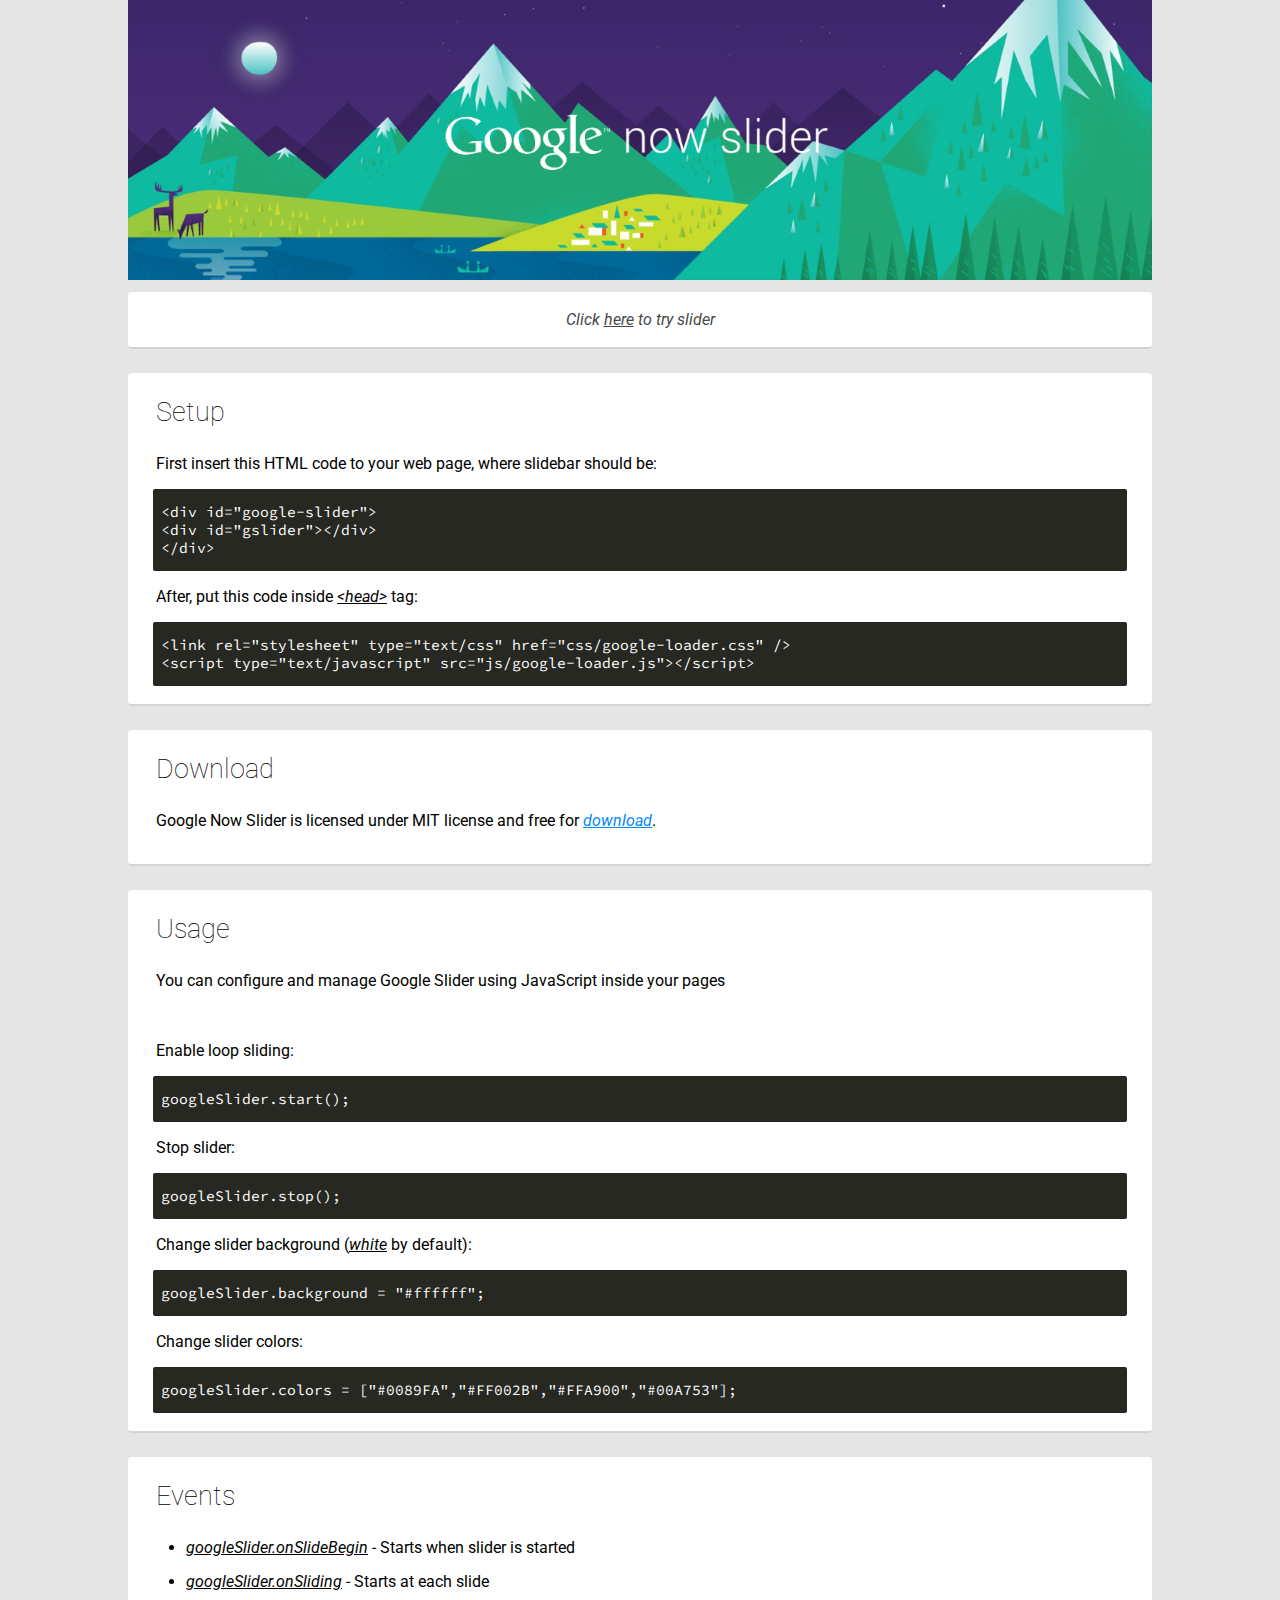
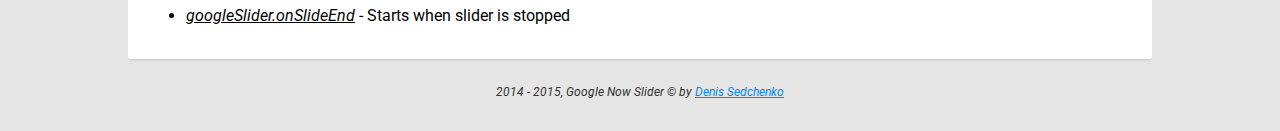
<file: index.html>
<!DOCTYPE html>
<html>
	<head>
		<title>Google Now Slider</title>
		<meta name="description" content="A sliding preloader from Google Now for websites" />
		<meta name="charset" content="UTF-8" />
		<meta name="author" content="Denis Sedchenko" />
		<link rel="stylesheet" type="text/css" href="css/style.css" />
		<link rel="stylesheet" type="text/css" href="css/google-loader.css" />
		<script type="text/javascript" src="js/google-loader.js"></script>
		<link href='http://fonts.googleapis.com/css?family=Source+Code+Pro' rel='stylesheet' type='text/css'>
		<link href='http://fonts.googleapis.com/css?family=Roboto:400,300,300italic,700,400italic' rel='stylesheet' type='text/css' />
		<script type="text/javascript">
		googleSlider.background = "#E5E5E5";
		function slide(mode){
			if(mode == true)
			{
				googleSlider.start();
			}
			else
			{
				googleSlider.stop();
			}
		}
		//Events
		googleSlider.onSlideBegin = function(){document.getElementById("start").innerHTML = "<i class=\"gray\" onclick=\"slide(false);\">Click <u>here</u> to stop slider</i>";}
		googleSlider.onSlideEnd   = function(){	document.getElementById("start").innerHTML = "<i class=\"gray\" onclick=\"slide(true);\">Click <u>here</u> to try slider</i>";}
		</script>
	</head>
	<body>
		<div class="header">
			<div id="logo"></div>
		</div>
		<div class="block">
			<div id="google-slider">
				<div id="gslider"></div>
			</div>
		</div>
		<div class="block">
			<div class="item" id="start">
			<i class="gray">Click <u onclick="slide(true);">here</u> to try slider</i>
			</div>
		</div>
		<div class="block">
			<div class="item">
				<h2>Setup</h2>
				<p>First insert this HTML code to your web page, where slidebar should be:</p>
				<div class="code">
&lt;div id="google-slider"&gt;<br />
	&lt;div id="gslider"&gt;&lt;/div&gt;<br />
&lt;/div&gt;
				</div>
				<p>After, put this code inside <u>&lt;head&gt;</u> tag:</p>
				<div class="code">
&lt;link rel="stylesheet" type="text/css" href="css/google-loader.css" /&gt;<br />
&lt;script type="text/javascript" src="js/google-loader.js"&gt;&lt;/script&gt;
				</div>
			</div>
		</div>
		<div class="block">
			<div class="item">
				<h2>Download</h2>
				<p>Google Now Slider is licensed under MIT license and free for <a href="https://github.com/odin3/GoogleNowSlider" target="_blank" title="Download Now">download</a>.</p>
			</div>
		</div>
		<div class="block">
			<div class="item">
				<h2>Usage</h2>
				<p>You can configure and manage Google Slider using JavaScript inside your pages</p>
				<br />
				<p>Enable loop sliding:</p>
				<div class="code">
googleSlider.start();
				</div>
				<p>Stop slider:</p>
				<div class="code">
googleSlider.stop();
				</div>
				<p>Change slider background (<u>white</u> by default):</p>
				<div class="code">
googleSlider.background = "#ffffff";
				</div>
				<p>Change slider colors:</p>
				<div class="code">
googleSlider.colors = ["#0089FA","#FF002B","#FFA900","#00A753"];
				</div>

			</div>
		</div>
		<div class="block">
			<div class="item">
				<h2>Events</h2>
				<ul>
					<li><u>googleSlider.onSlideBegin</u> - Starts when slider is started</li>
					<li><u>googleSlider.onSliding</u> - Starts at each slide</li>
					<li><u>googleSlider.onSlideEnd</u> - Starts when slider is stopped</li>
				</ul>
			</div>
		</div>
		<div id="foot">2014 - 2015, Google Now Slider &copy; by <a href="http://sedchenko.tk" target="_blank">Denis Sedchenko</a></div> 
	</body>
</html>
</file>
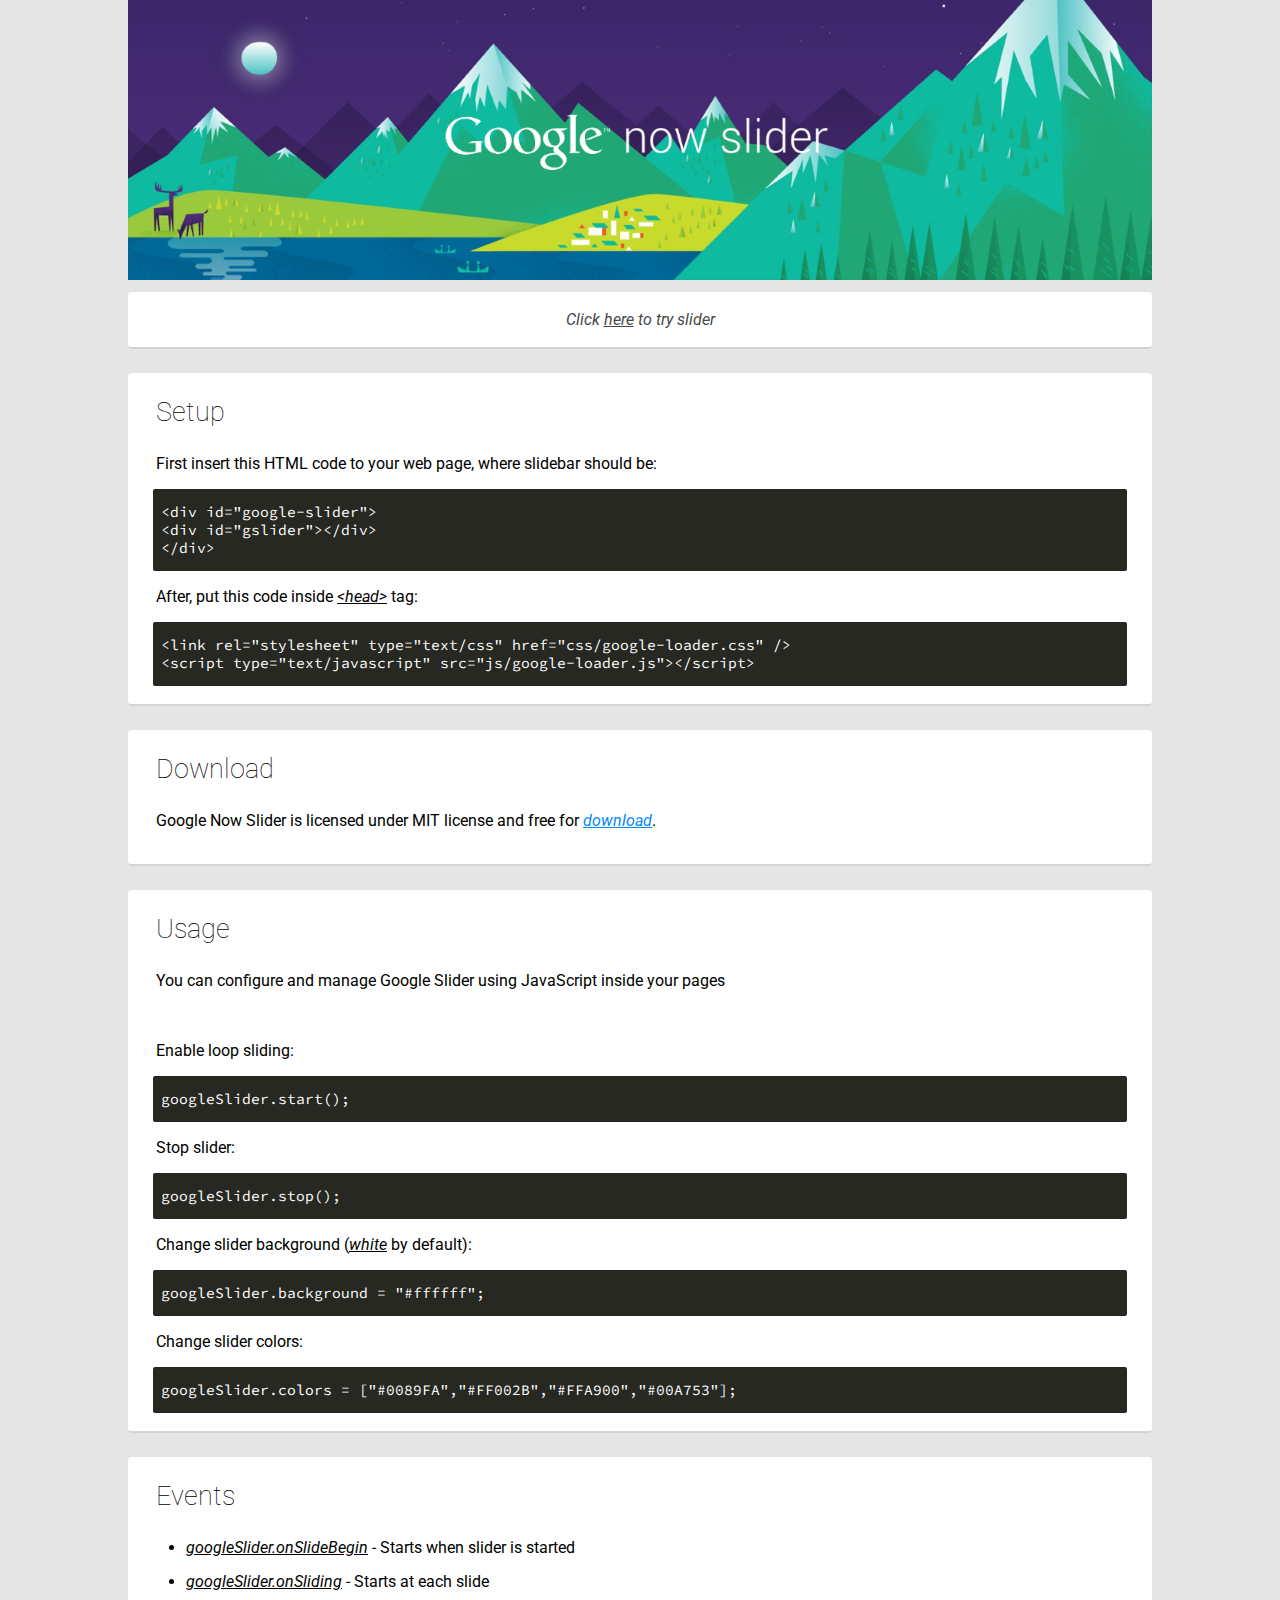
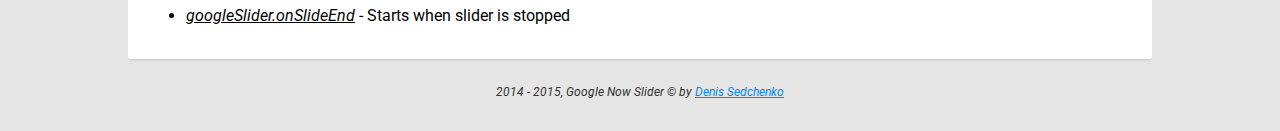
<file: demo.html>
<!DOCTYPE html>
<html>
	<head>
		<link rel="stylesheet" type="text/css" href="css/style.css" />
		<link rel="stylesheet" type="text/css" href="css/google-loader.css" />
		<script type="text/javascript" src="js/google-loader.js"></script>
		<link href='http://fonts.googleapis.com/css?family=Source+Code+Pro' rel='stylesheet' type='text/css'>
		<link href='http://fonts.googleapis.com/css?family=Roboto:400,300,300italic,700,400italic' rel='stylesheet' type='text/css' />
		<script type="text/javascript">
		googleSlider.background = "#E5E5E5";
		function slide(mode){
			if(mode == true)
			{
				googleSlider.start();
				document.getElementById("start").innerHTML = "<i class=\"gray\" onclick=\"slide(false);\">Click <u>here</u> to stop slider</i>";
			}
			else
			{
				googleSlider.stop();
				document.getElementById("start").innerHTML = "<i class=\"gray\" onclick=\"slide(true);\">Click <u>here</u> to try slider</i>";
			}
		}
		</script>
	</head>
	<body>
		<div class="header">
			<div id="logo"></div>
		</div>
		<div class="block">
			<div id="google-slider">
				<div id="gslider"></div>
			</div>
		</div>
		<div class="block">
			<div class="item" id="start">
			<i class="gray">Click <u onclick="slide(true);">here</u> to try slider</i>
			</div>
		</div>
		<div class="block">
			<div class="item">
				<h2>Setup</h2>
				<p>First insert this HTML code to your web page, where slidebar should be:</p>
				<div class="code">
&lt;div id="google-slider"&gt;<br />
	&lt;div id="gslider"&gt;&lt;/div&gt;<br />
&lt;/div&gt;
				</div>
				<p>After, put this code inside <u>&lt;head&gt;</u> tag:</p>
				<div class="code">
&lt;link rel="stylesheet" type="text/css" href="css/google-loader.css" /&gt;<br />
&lt;script type="text/javascript" src="js/google-loader.js"&gt;&lt;/script&gt;
				</div>
			</div>
		</div>
		<div class="block">
			<div class="item">
				<h2>Download</h2>
				<p>Google Now Slider is licensed under MIT license and free for <a href="Google-NowSlider.zip" target="_blank" title="Download Now">download</a>.</p>
			</div>
		</div>
		<div class="block">
			<div class="item">
				<h2>Usage</h2>
				<p>You can configure and manage Google Slider using JavaScript inside your pages</p>
				<br />
				<p>Enable loop sliding:</p>
				<div class="code">
googleSlider.start();
				</div>
				<p>Stop slider:</p>
				<div class="code">
googleSlider.stop();
				</div>
				<p>Change slider background (<u>white</u> by default):</p>
				<div class="code">
googleSlider.background = "#ffffff";
				</div>
				<p>Change slider colors:</p>
				<div class="code">
googleSlider.colors = ["#0089FA","#FF002B","#FFA900","#00A753"];
				</div>

			</div>
		</div>
		<div class="block">
			<div class="item">
				<h2>Events</h2>
				<ul>
					<li><u>googleSlider.onSlideBegin</u> - Starts when slider is started</li>
					<li><u>googleSlider.onSliding</u> - Starts at each slide</li>
					<li><u>googleSlider.onSlideEnd</u> - Starts when slider is stopped</li>
				</ul>
			</div>
		</div>
		<div id="foot">2014 - 2015, Google Now Slider &copy; by <a href="http://sedchenko.tk" target="_blank">Denis Sedchenko</a></div> 
	</body>
</html>
</file>
<file: css/style.css>
body
{
	margin:0px;
	padding: 0px;
	font: 12pt 'Roboto',sans-serif;
	color: black;
	background-color: #E5E5E5;
}

* {
	font: 12pt 'Roboto',sans-serif;
}
i, u, a{font-style: italic;}
a{
	color: #0089FA;
}
#foot{
	text-align: center;
	font-size: 9pt;
	margin-bottom:32px;
	font-style: italic;
	color: #323232;
}
#foot *{
	font-size: 9pt;
}
.gray {
	color: #484848;
}
#logo
{
	width: 100%;
	max-width: 490px;
	margin: 0px auto;
	height:100%;
	background-image: url("top.png");
	background-repeat: no-repeat;
	background-position: center center;
	background-size: contain;
}
#start {
	cursor:pointer;
	text-align: center !important;
}
button
{
	background: none repeat scroll 0% 0% #F8F8F8;
	border: 1px solid #C6C6C6;
	line-height: 28px;
	padding: 0px 12px;
	border-radius: 2px;
}

.header
{
	max-width:1024px;
	width:100%;
	height:280px;
	margin:0px auto;
	background-image: url("now.png");
	background-size: auto;
	background-position: bottom;
	background-repeat: no-repeat;
}
.block
{
	max-width:1024px;
	width:100%;
	margin: 0px auto;
}
.block .item{
	background: #ffffff;
	padding:18px;
	border-bottom: 2px solid #D4D4D4;
	border-radius: 4px;
	margin-top: 8px;
	text-align: left;
	margin-bottom:24px;
}
.item p, .item pre{
	margin-left:10px;
	margin-right: 10px;
}
.item .code
{
	font: 11pt 'Source Code Pro', monospace;
	padding:14px 8px 14px 8px;
	margin:0px auto;
	width: 97%;
	background-color: #272822;
	border-radius: 2px;
	color: white;
}
.item pre{
	font-family: 'Source Code Pro', monospace;
	padding:8px;

	background-color: #272822;
	border-radius: 2px;
	color: white;
}
.item li
{
	margin-bottom:15px;
}
.item h2
{
	font-weight: lighter;
	font-size: 20pt;
	padding:5px 10px 10px 10px;
	margin:0px;
	text-align: left;

}
</file>
<file: css/google-loader.css>
#google-slider
{
	width:100%;
	height:4px;
	width:100%;
	background: transparent;
}
#google-slider div
{
	-webkit-transition: width 0.6s ease 0s;
	-o-transition: width 0.6s ease 0s;
	-moz-transition: width 0.6s ease 0s;
	transition: width 0.6s ease 0s;
	margin:0px auto;
	height:100%;
	width: 0%;
}
</file>
